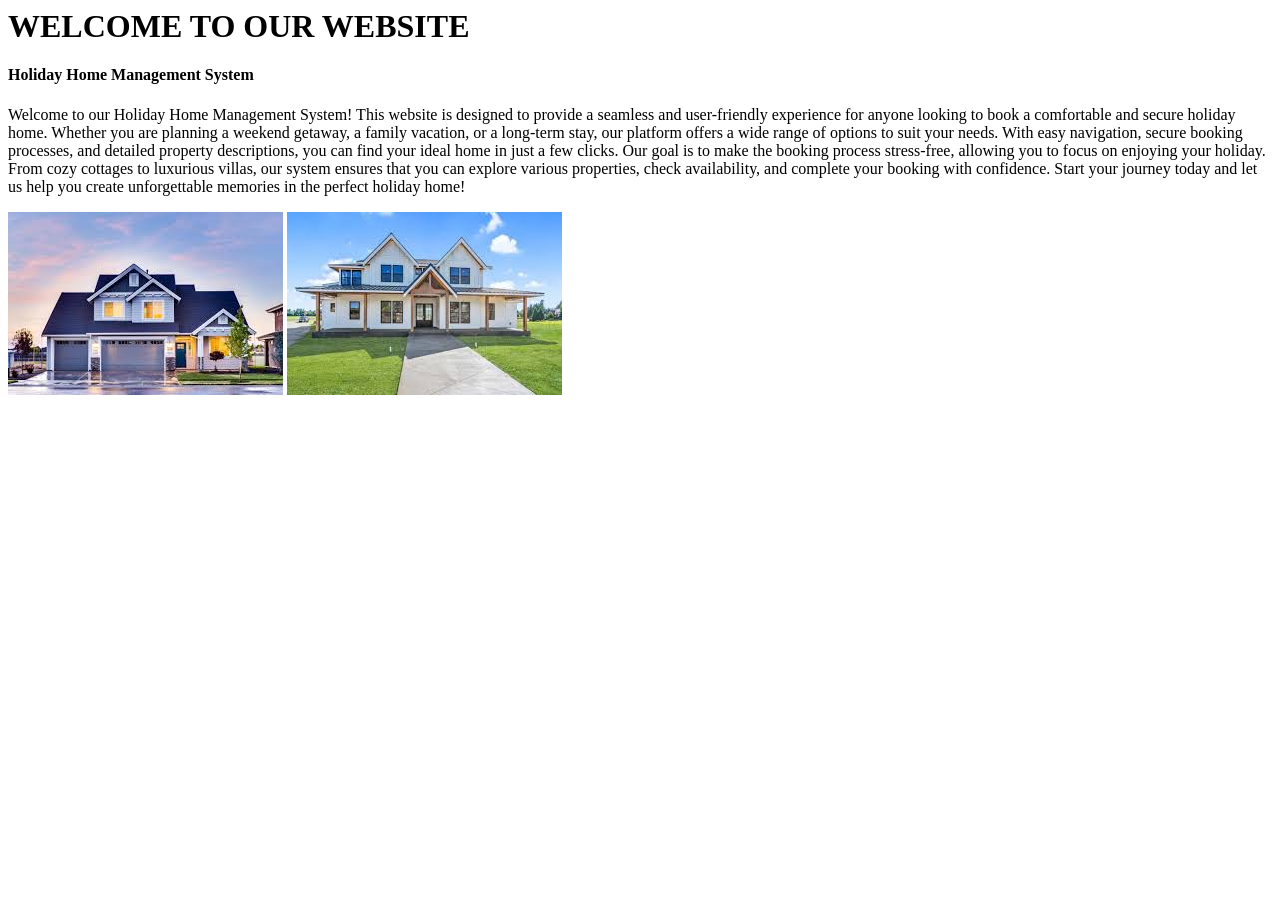
<file: Level1/task1/index.html>
<html>
    <head>
        <title>: Interactive Website Development</title>
    </head>
    <body>
        <h1>
            WELCOME TO OUR WEBSITE 
        </h1>

        <h4>
            Holiday Home Management System
        </h4>

        <p>
           Welcome to our Holiday Home Management System! This website is designed to provide a seamless and user-friendly experience 
           for anyone looking to book a comfortable and secure holiday home. Whether you are planning a weekend getaway, a family vacation, 
           or a long-term stay, our platform offers a wide range of options to suit your needs. With easy navigation, secure booking processes, 
           and detailed property descriptions, you can find your ideal home in just a few clicks. Our goal is to make the booking process 
           stress-free, allowing you to focus on enjoying your holiday. From cozy cottages to luxurious villas, our system ensures that you can 
           explore various properties, check availability, and complete your booking with confidence. Start your journey today and let us help you 
           create unforgettable memories in the perfect holiday home!
        </p>
        
        <img src="home1.jpeg">
        <img src="home3.jpeg">
    </body>
</html>
</file>
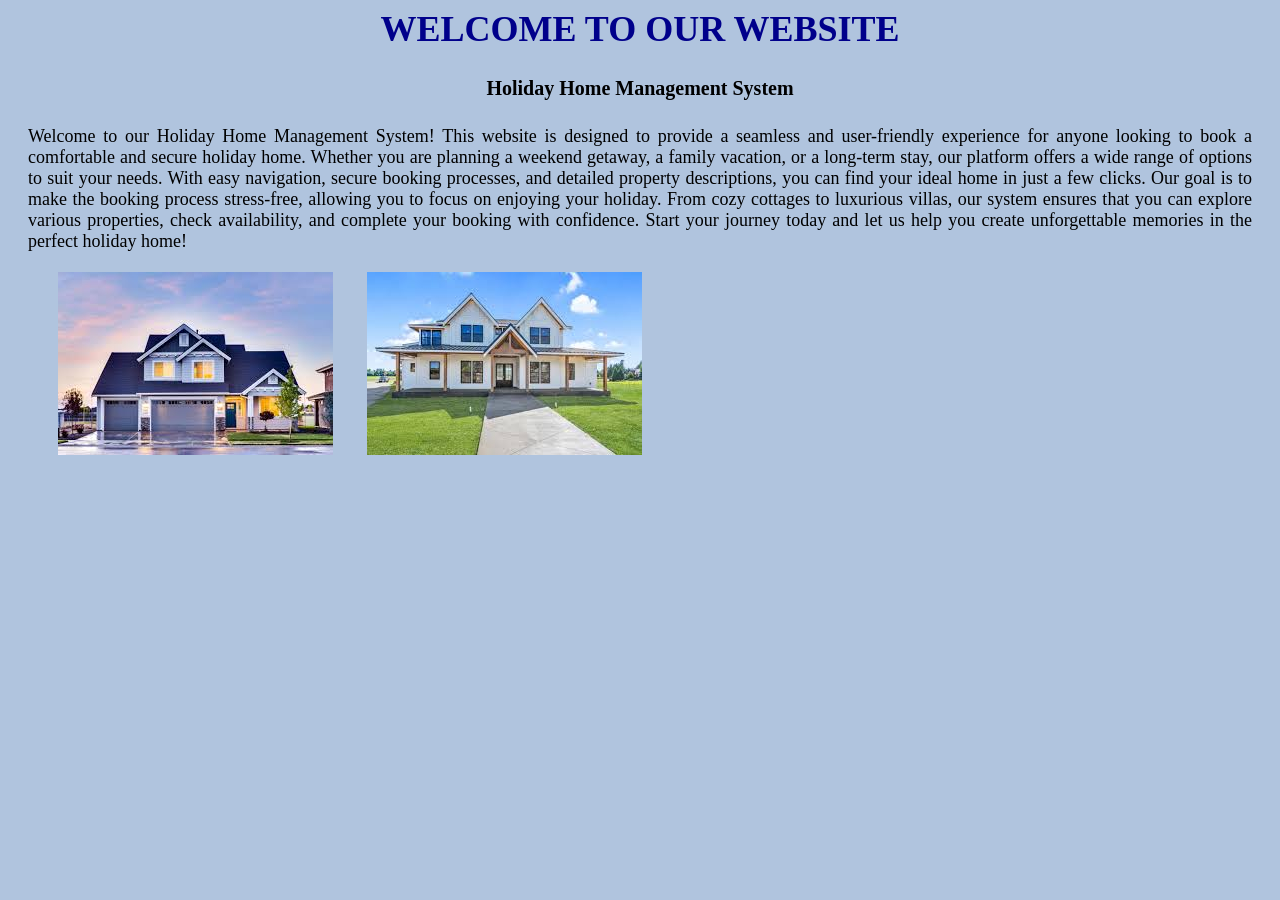
<file: Level1/task2/index.html>
<html>
    <head>
        <title>: Styling with Inline CSS</title>
    </head>
    <body style="background-color:lightsteelblue;">
        
        <h1 style="color: darkblue; font-size:36px; text-align: center;">
            WELCOME TO OUR WEBSITE
        </h1>
        
        <h4 style="color: black; font-size: 20px; text-align: center;">
            Holiday Home Management System
        </h4>

        <p style="color: black;font-size:18px ; margin: 20px; text-align: justify;">
           Welcome to our Holiday Home Management System! This website is designed to provide a seamless and user-friendly experience 
           for anyone looking to book a comfortable and secure holiday home. Whether you are planning a weekend getaway, a family vacation, 
           or a long-term stay, our platform offers a wide range of options to suit your needs. With easy navigation, secure booking processes, 
           and detailed property descriptions, you can find your ideal home in just a few clicks. Our goal is to make the booking process 
           stress-free, allowing you to focus on enjoying your holiday. From cozy cottages to luxurious villas, our system ensures that you can 
           explore various properties, check availability, and complete your booking with confidence. Start your journey today and let us help you 
           create unforgettable memories in the perfect holiday home!
        </p>

        <img src="home1.jpeg" style="margin-left: 50px;">
        <img src="home3.jpeg" style="margin-left: 30px;">
    </body>
</html>
</file>
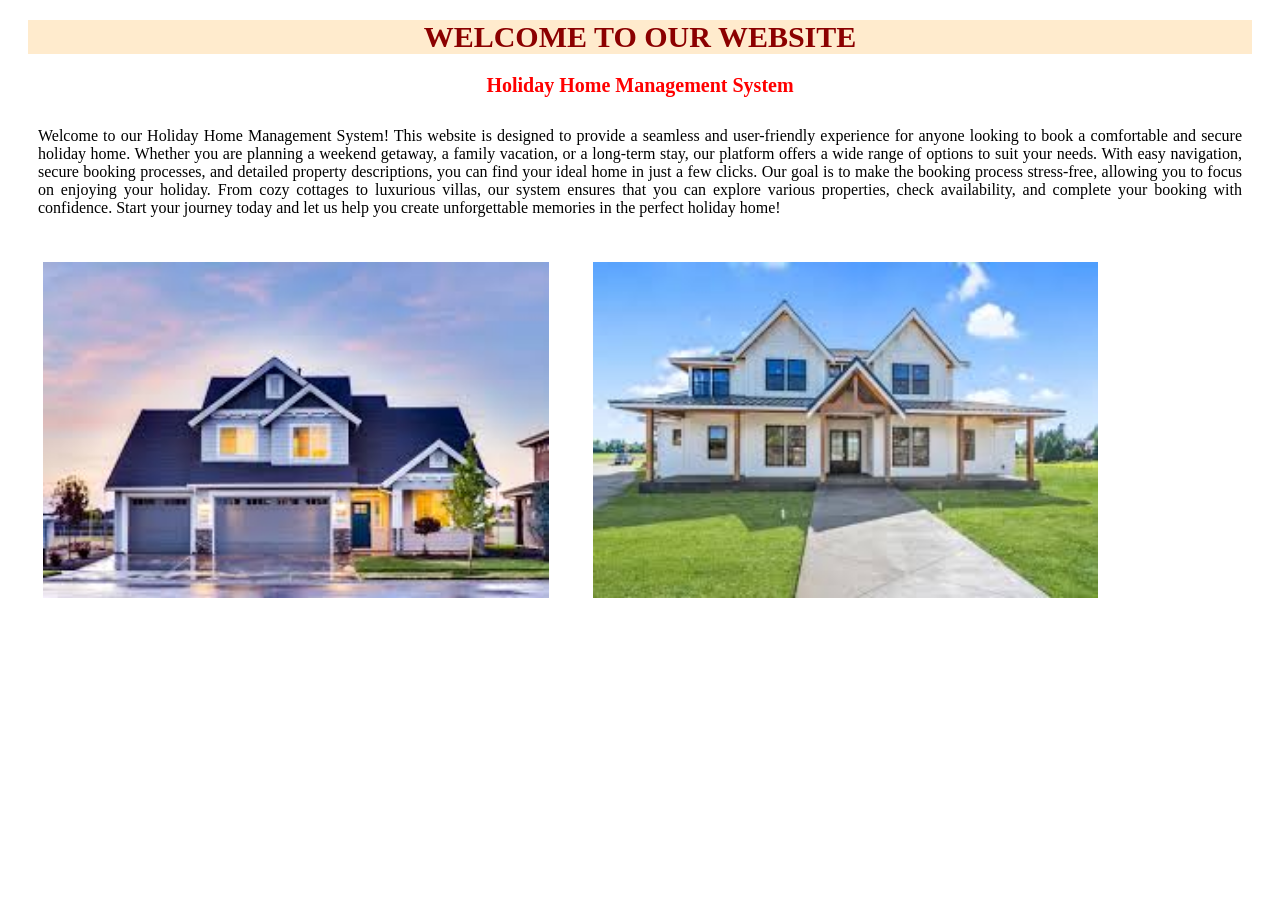
<file: Level2/task3/index.html>
<html>
    <head>
        <title>Responsive Design</title>
        <link rel="stylesheet" href="style.css">
    </head>
    <body>
        <h1>WELCOME TO OUR WEBSITE</h1>
        <h4>Holiday Home Management System</h4>
        <p>Welcome to our Holiday Home Management System! This website is designed to provide a seamless and user-friendly experience 
           for anyone looking to book a comfortable and secure holiday home. Whether you are planning a weekend getaway, a family vacation, 
           or a long-term stay, our platform offers a wide range of options to suit your needs. With easy navigation, secure booking processes, 
           and detailed property descriptions, you can find your ideal home in just a few clicks. Our goal is to make the booking process 
           stress-free, allowing you to focus on enjoying your holiday. From cozy cottages to luxurious villas, our system ensures that you can 
           explore various properties, check availability, and complete your booking with confidence. Start your journey today and let us help you 
           create unforgettable memories in the perfect holiday home!
        </p>
        <img src="home1.jpeg" alt="Holiday Home 1">
        <img src="home3.jpeg" alt="Holiday Home 3">
    </body>
</html>
</file>
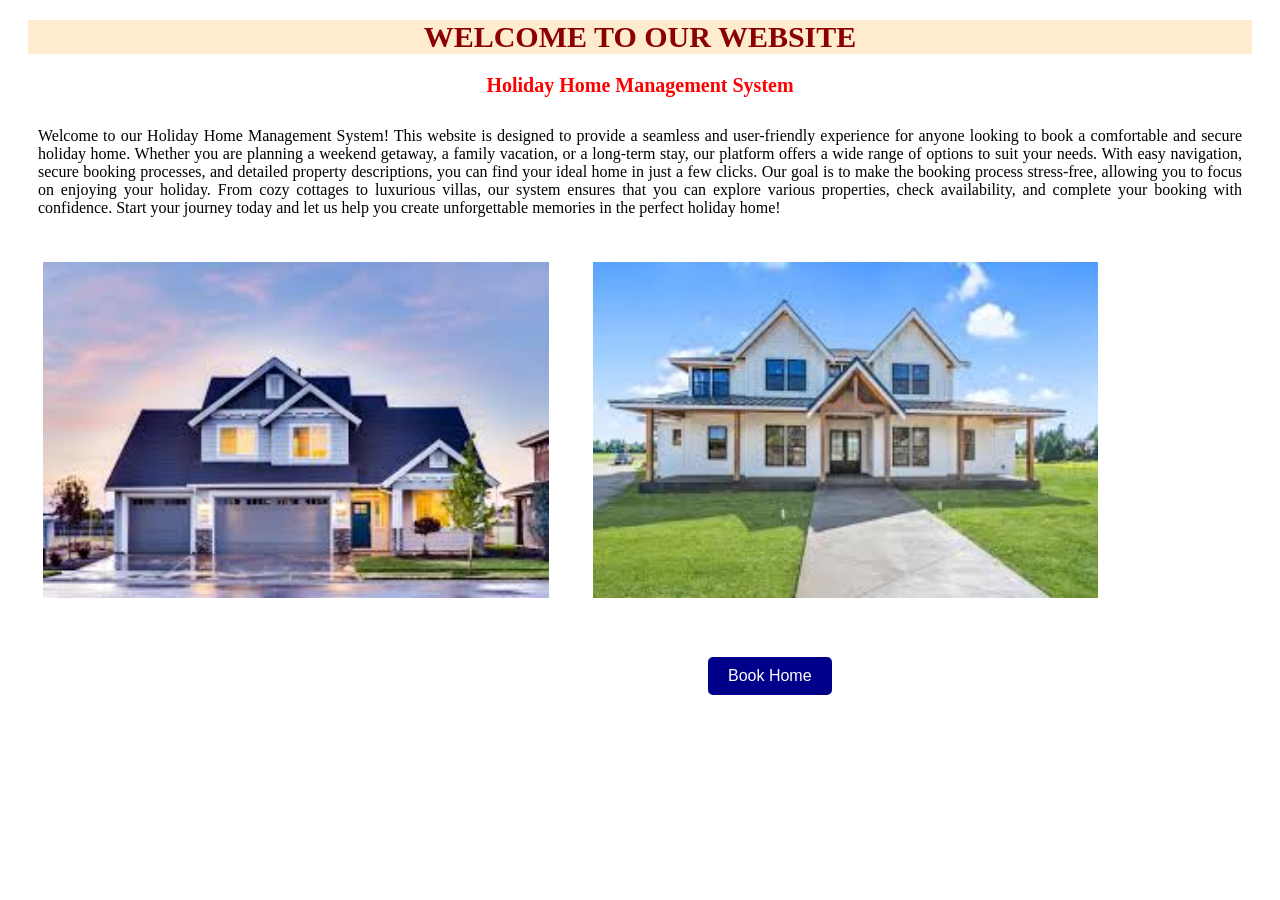
<file: Level2/task4/index.html>
<html>
    <head>
        <title>Interactive Button</title>
        <link rel="stylesheet" href="style.css">
    </head>
    <body>
        <h1>WELCOME TO OUR WEBSITE</h1>
        <h4>Holiday Home Management System</h4>
        <p>Welcome to our Holiday Home Management System! This website is designed to provide a seamless and user-friendly experience 
           for anyone looking to book a comfortable and secure holiday home. Whether you are planning a weekend getaway, a family vacation, 
           or a long-term stay, our platform offers a wide range of options to suit your needs. With easy navigation, secure booking processes, 
           and detailed property descriptions, you can find your ideal home in just a few clicks. Our goal is to make the booking process 
           stress-free, allowing you to focus on enjoying your holiday. From cozy cottages to luxurious villas, our system ensures that you can 
           explore various properties, check availability, and complete your booking with confidence. Start your journey today and let us help you 
           create unforgettable memories in the perfect holiday home!
        </p>
        <img src="home1.jpeg" alt="Holiday Home 1">
        <img src="home3.jpeg" alt="Holiday Home 3">
        <br>
        <button name="homebook" id="homebook">Book Home</button>
        <script src="style.js"></script>
    </body>
</html>
</file>
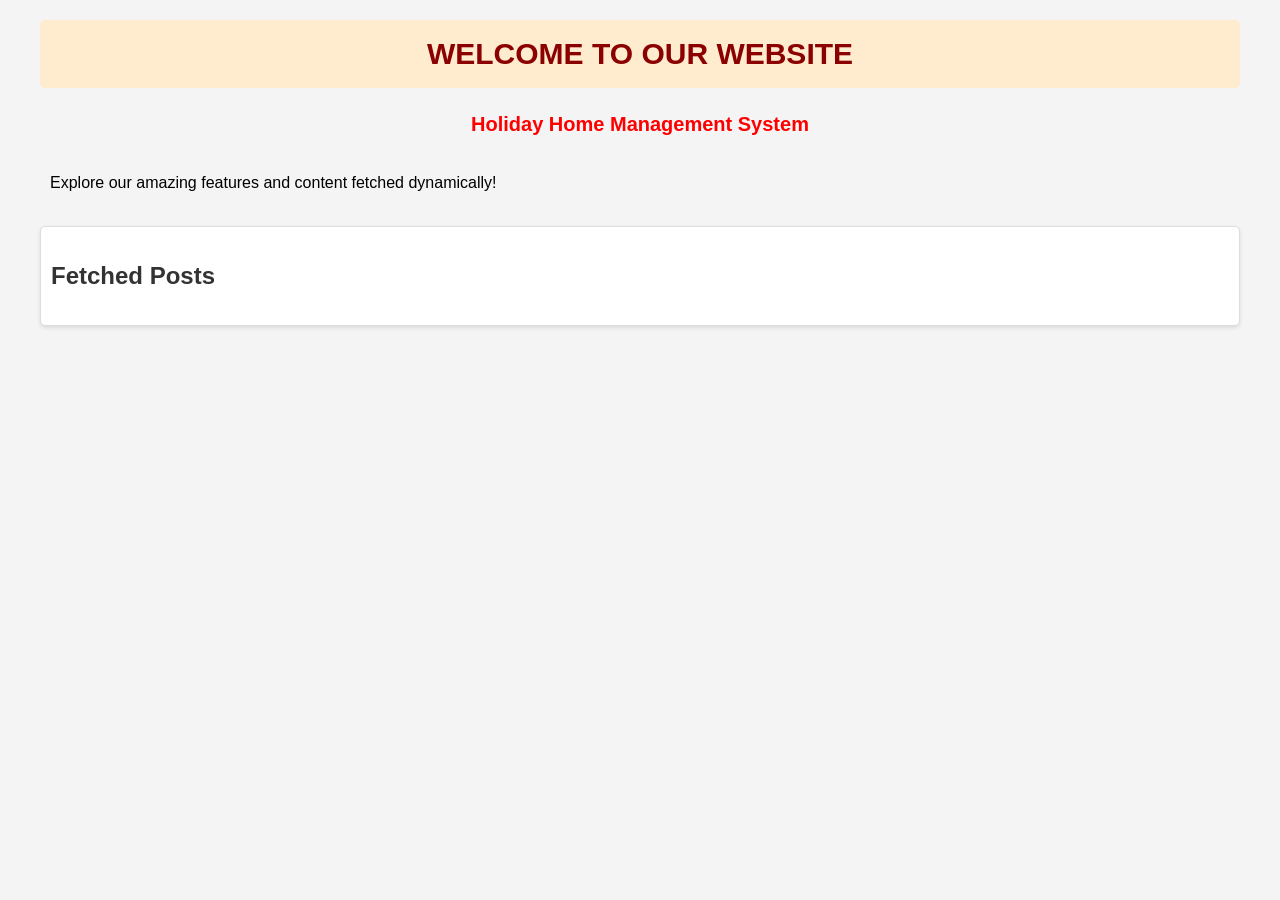
<file: Level3/task5/index.html>
<html>
<head>
    <meta charset="UTF-8">
    <meta name="viewport" content="width=device-width, initial-scale=1.0">
    <title>Holiday Home - API Integration</title>
    <link rel="stylesheet" href="style.css"> 
</head>
<body>
    <h1>WELCOME TO OUR WEBSITE</h1>
    <h4>Holiday Home Management System</h4>
    <p>Explore our amazing features and content fetched dynamically!</p>

    <div id="api-data">
        <h2>Fetched Posts</h2>
    </div>

    <script src="script.js"></script> 
</body>
</html>
</file>
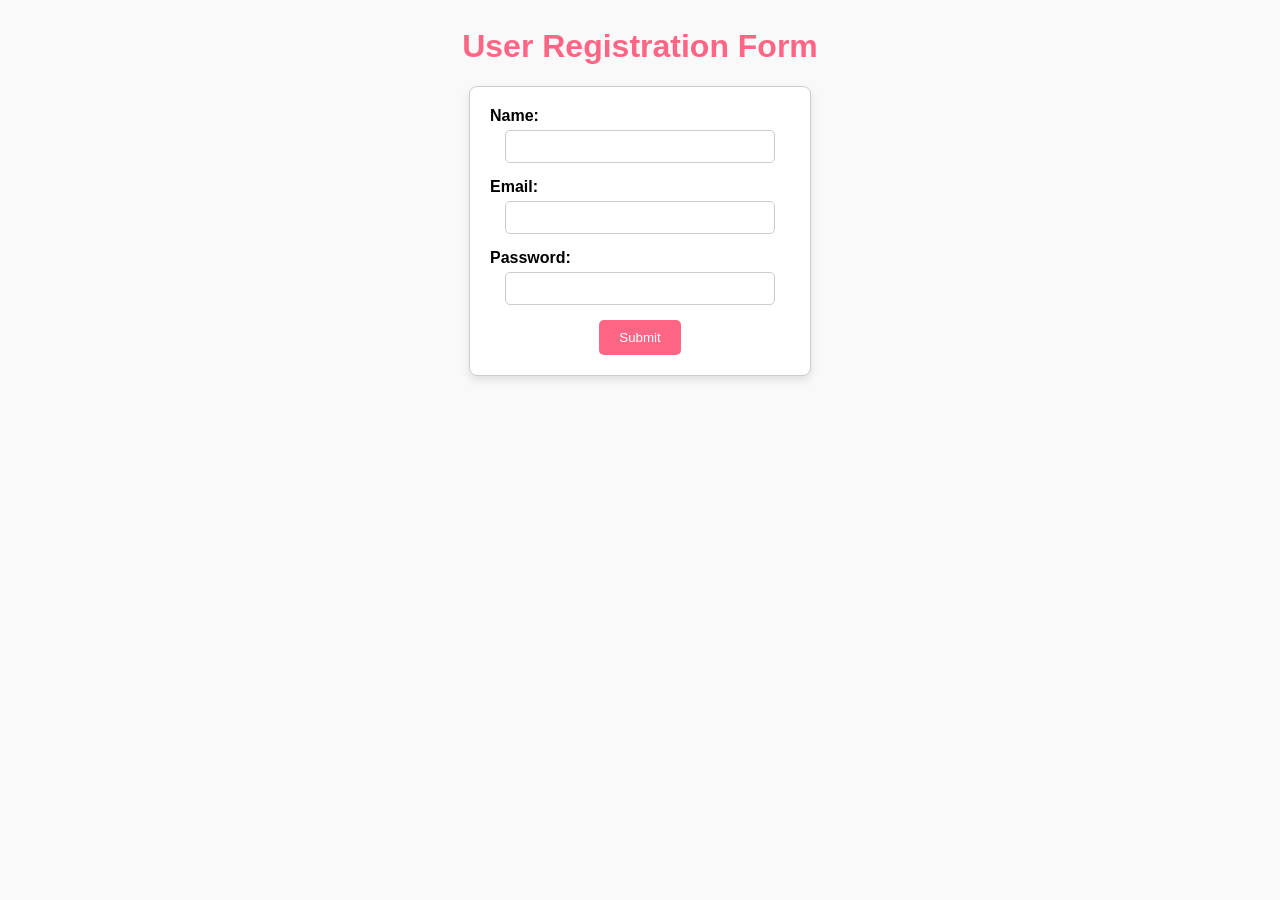
<file: Level3/task6/index.html>
<html>
<head>
    <title>Form Styling and Validation</title>
    <link rel="stylesheet" href="style.css">
</head>
<body>
    <h1>User Registration Form</h1>
    <form id="user-form">
        <label for="name">Name:</label>
        <input type="text" id="name" name="name" required>
        <br>

        <label for="email">Email:</label>
        <input type="email" id="email" name="email" required>
        <br>

        <label for="password">Password:</label>
        <input type="password" id="password" name="password" required minlength="6">
        <br>

        <button type="submit">Submit</button>
    </form>
    <div id="error-message"></div>
    <script src="script.js"></script>
</body>
</html>
</file>
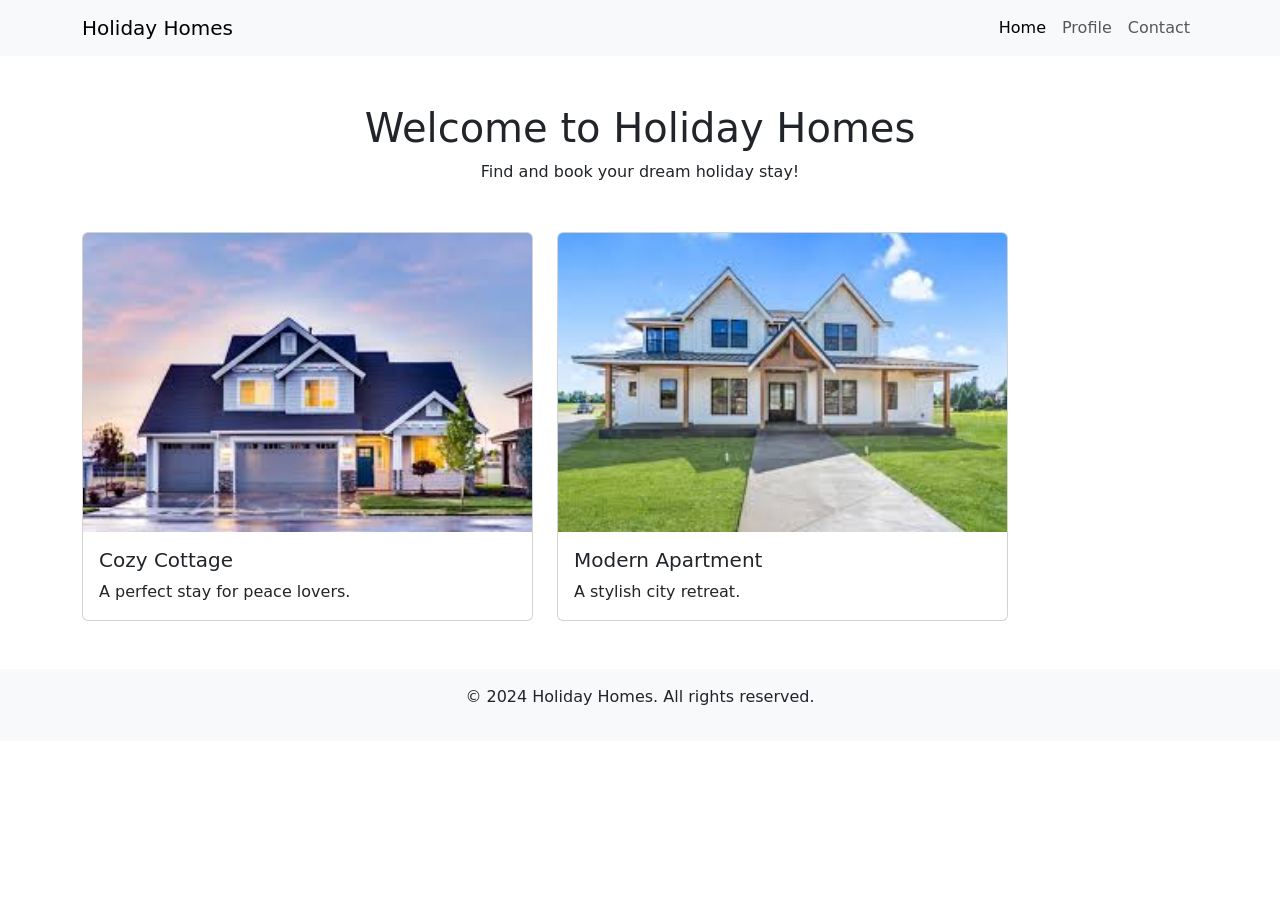
<file: Level4/Task7/index.html>
<html>

<head>
    <title>Holiday Homes</title>
    <link href="https://cdn.jsdelivr.net/npm/bootstrap@5.3.0-alpha3/dist/css/bootstrap.min.css" rel="stylesheet">
</head>

<body>

    <nav class="navbar navbar-expand-lg navbar-light bg-light">
        <div class="container">
            <a class="navbar-brand" href="#">Holiday Homes</a>
            <div class="collapse navbar-collapse" id="navbarNav">
                <ul class="navbar-nav ms-auto">
                    <li class="nav-item">
                        <a class="nav-link active" href="#">Home</a>
                    </li>
                    <li>
                        <a class="nav-link" href="#">Profile</a>
                    </li>
                    <li class="nav-item">
                        <a class="nav-link" href="#">Contact</a>
                    </li>
                </ul>
            </div>
        </div>
    </nav>


    <div class="container text-center my-5">
        <h1>Welcome to Holiday Homes</h1>
        <p>Find and book your dream holiday stay!</p>
    </div>


    <div class="container">
        <div class="row">
            <div class="col-md-5">
                <div class="card">
                    <img src="home1.jpeg" class="card-img-top" alt="Home 1">
                    <div class="card-body">
                        <h5 class="card-title">Cozy Cottage</h5>
                        <p class="card-text">A perfect stay for peace lovers.</p>
                    </div>
                </div>
            </div>

            <div class="col-md-5">
                <div class="card">
                    <img src="home3.jpeg" class="card-img-top" alt="Home 3">
                    <div class="card-body">
                        <h5 class="card-title">Modern Apartment</h5>
                        <p class="card-text">A stylish city retreat.</p>
                    </div>
                </div>
            </div>
        </div>
    </div>


    <footer class="text-center bg-light py-3 mt-5">
        <p>© 2024 Holiday Homes. All rights reserved.</p>
    </footer>

</body>

</html>
</file>
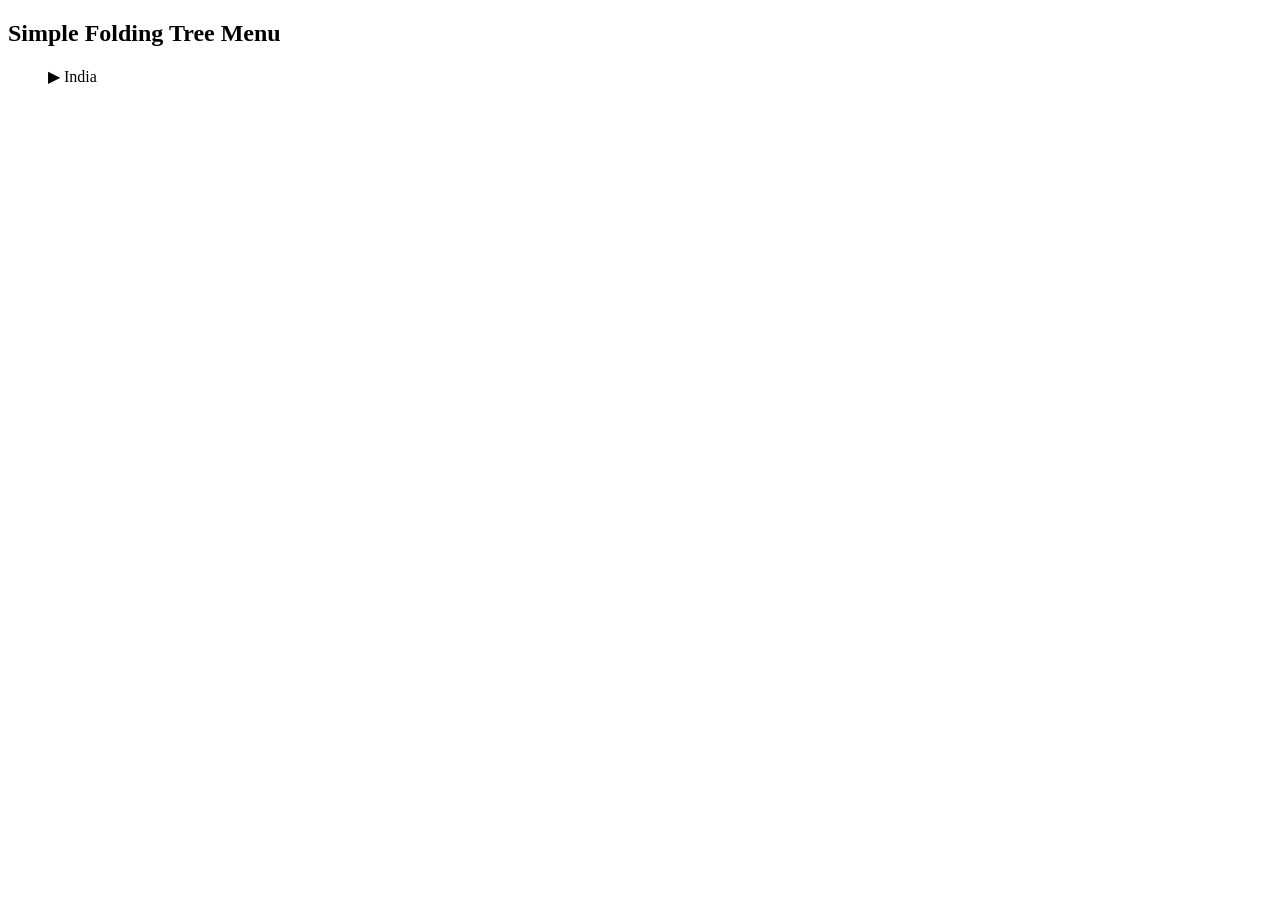
<file: Level4/Task8/ll.html>
<!DOCTYPE html>
<html>
<head>
    <style>
        ul {
            list-style-type: none;
        }

        .toggle {
            cursor: pointer;
        }

        .nested {
            display: none;
        }
    </style>
</head>
<body>
    <h2>Simple Folding Tree Menu</h2>
    
    <ul>
        <li>
            <span class="toggle">▶ India</span>
            <ul class="nested">
                <li>Karnataka</li>
                <li>Tamil Nadu</li>
                <li>
                    <span class="toggle">▶ Maharashtra</span>
                    <ul class="nested">
                        <li>Mumbai</li>
                        <li>Pune</li>
                        <li>
                            <span class="toggle">▶ Navi Mumbai</span>
                            <ul class="nested">
                                <li>Nerul</li>
                                <li>Vashi</li>
                                <li>Panvel</li>
                            </ul>
                        </li>
                    </ul>
                </li>
            </ul>
        </li>
    </ul>

    <script>
        const toggles = document.querySelectorAll(".toggle");

        toggles.forEach(toggle => {
            toggle.addEventListener("click", function () {
                const nestedList = this.nextElementSibling;
                if (nestedList) {
                    nestedList.style.display = nestedList.style.display === "block" ? "none" : "block";
                }
            });
        });
    </script>
</body>
</html>
</file>
<file: Level2/task3/style.css>
h1{
    color:darkred;
    text-align: center;
    font-size: 30px;
    margin: 20px;
    background-color: blanchedalmond;
}

h4{
    color: red;
    text-align: center;
    font-size: 20px;
    margin-top: 18px;
}

p{
    color: black;
    text-align: justify;
    margin:30px;
}

img{
    width: 50%;
    max-width: 40%;
    margin-left: 30px;
    padding: 5px;
    margin-top: 10px;
}

@media (max-width: 768px) {
    h1 {
        font-size: 24px;
    }
    h4 {
        font-size: 16px;
    }
    p {
        margin: 10px;
    }
}
</file>
<file: Level2/task4/style.css>
button {
    padding: 10px 20px;
    font-size: 16px;
    color: white;
    background-color: darkblue;
    border: none;
    border-radius: 5px;
    margin-left: 700px;
    margin-top: 50px;
    
}

button:hover {
    background-color: blue;
}

h1{
    color:darkred;
    text-align: center;
    font-size: 30px;
    margin: 20px;
    background-color: blanchedalmond;
}

h4{
    color: red;
    text-align: center;
    font-size: 20px;
    margin-top: 18px;
}

p{
    color: black;
    text-align: justify;
    margin:30px;
}

img{
    width: 50%;
    max-width: 40%;
    margin-left: 30px;
    padding: 5px;
    margin-top: 10px;
}
</file>
<file: Level3/task5/style.css>
/* General Page Styles */
body {
    font-family: Arial, sans-serif;
    line-height: 1.6;
    margin: 20px;
    background-color: #f4f4f4;
    color: #333;
}

/* Heading Styles */
h1 {
    color: darkred;
    text-align: center;
    font-size: 30px;
    margin: 20px;
    background-color: blanchedalmond;
    padding: 10px;
    border-radius: 5px;
}

h4 {
    color: red;
    text-align: center;
    font-size: 20px;
    margin-top: 10px;
}

/* Paragraph Styles */
p {
    color: black;
    text-align: justify;
    margin: 30px;
}

/* Dynamic Content Container */
#api-data {
    margin: 20px;
    padding: 10px;
    background-color: #fff;
    border: 1px solid #ddd;
    border-radius: 5px;
    box-shadow: 0 2px 4px rgba(0, 0, 0, 0.1);
}

/* Individual Post Styles */
#api-data div {
    margin-bottom: 15px;
    padding: 15px;
    border-bottom: 1px solid #ccc;
}

#api-data div:last-child {
    border-bottom: none;
}

/* Button Styles */
button {
    padding: 10px 20px;
    font-size: 16px;
    color: white;
    background-color: darkblue;
    border: none;
    border-radius: 5px;
    cursor: pointer;
}

button:hover {
    background-color: blue;
}
</file>
<file: Level3/task6/style.css>
body {
    font-family: Arial, sans-serif;
    background-color: #f9f9f9;
    padding: 20px;
    text-align: center;
}

h1 {
    color: #ff6584;
}

form {
    margin: 20px auto;
    padding: 20px;
    border: 1px solid #ccc;
    background-color: white;
    width: 300px;
    border-radius: 8px;
    box-shadow: 0 4px 8px rgba(0, 0, 0, 0.1);
}

label {
    display: block;
    text-align: left;
    margin-bottom: 5px;
    font-weight: bold;
}

input {
    width: 90%;
    padding: 8px;
    margin-bottom: 15px;
    border: 1px solid #ccc;
    border-radius: 5px;
}

button {
    background-color: #ff6584;
    color: white;
    border: none;
    padding: 10px 20px;
    border-radius: 5px;
    cursor: pointer;
}

button:hover {
    background-color: #ff879a;
}

#error-message {
    color: red;
    font-weight: bold;
    margin-top: 10px;
}
</file>
